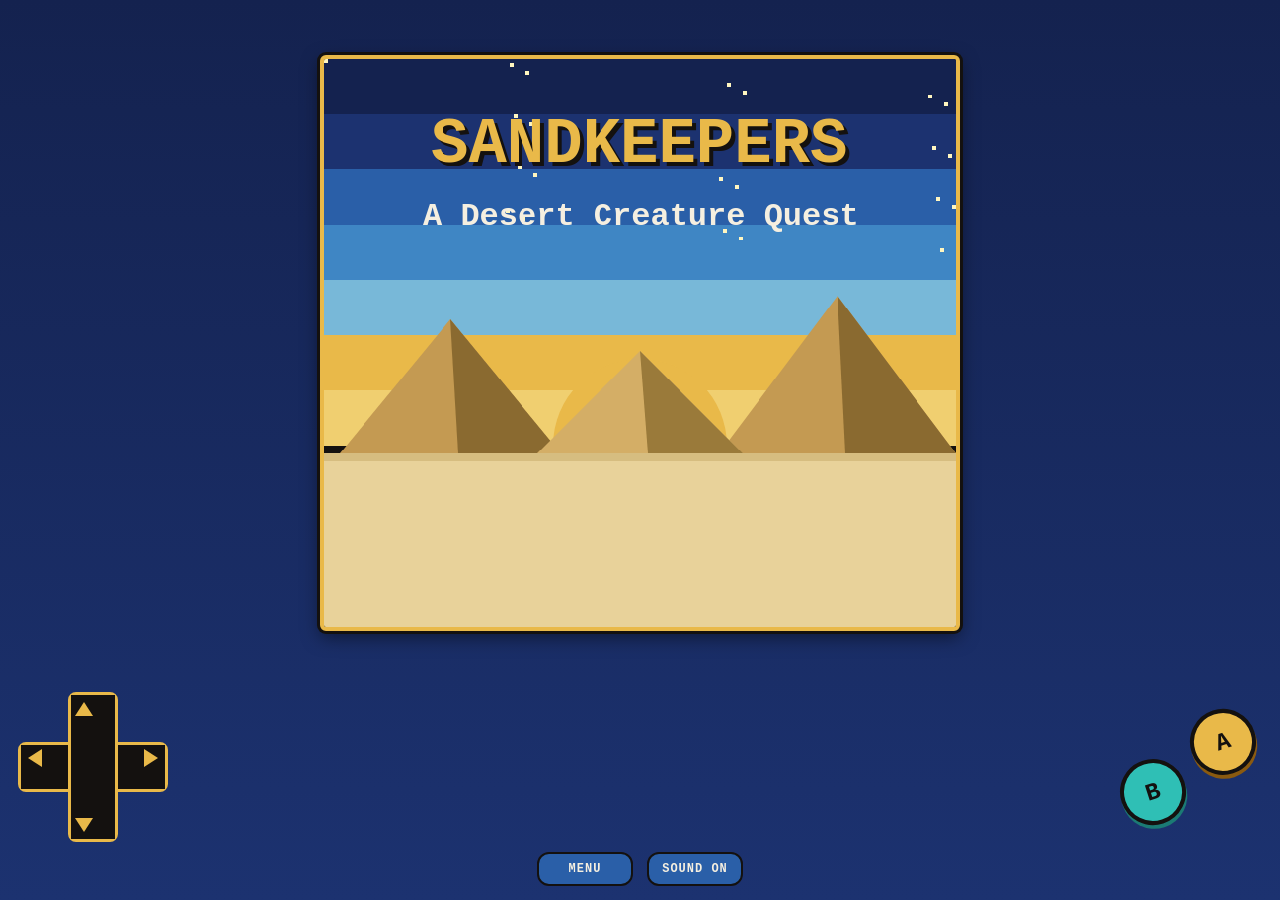
<file: index.html>
<!doctype html>
<html lang="en">
<head>
  <meta name="robots" content="noindex, nofollow">
  <meta charset="utf-8">
  <meta name="viewport" content="width=device-width, initial-scale=1, maximum-scale=1, user-scalable=no, viewport-fit=cover">
  <title>Sandkeepers</title>
  <meta name="theme-color" content="#14224f">
  <meta name="apple-mobile-web-app-capable" content="yes">
  <meta name="mobile-web-app-capable" content="yes">
  <meta name="apple-mobile-web-app-status-bar-style" content="black-translucent">
  <meta name="apple-mobile-web-app-title" content="Sandkeepers">
  <meta name="format-detection" content="telephone=no">
  <link rel="apple-touch-icon" href="icons/apple-touch-icon.png">
  <link rel="icon" type="image/png" sizes="192x192" href="icons/icon-192.png">
  <link rel="manifest" href="manifest.webmanifest">
  <link rel="stylesheet" href="styles.css?v=1">
</head>
<body>
  <div id="app">
    <div id="screen-wrap"><canvas id="screen" width="640" height="576"></canvas></div>
    <div id="controls">
      <div id="dpad" aria-label="Direction pad"><i class="bar h"></i><i class="bar v"></i><i class="ar u"></i><i class="ar d"></i><i class="ar l"></i><i class="ar r"></i></div>
      <div id="mid"><button id="btn-start" type="button">MENU</button><button id="btn-snd" type="button">SOUND ON</button></div>
      <div id="ab"><button id="btn-b" type="button">B</button><button id="btn-a" type="button">A</button></div>
    </div>
  </div>

  <div id="backup" hidden>
    <div class="panel">
      <h2>Backup</h2>
      <p id="bk-msg"></p>
      <textarea id="bk-text" rows="6" spellcheck="false" autocapitalize="off" autocorrect="off"></textarea>
      <div class="row"><button id="bk-copy" type="button">Copy</button><button id="bk-import" type="button">Import</button></div>
      <div class="row"><button id="bk-reset" type="button" class="danger">Erase everything</button><button id="bk-close" type="button">Close</button></div>
    </div>
  </div>

  <script src="data.js?v=1"></script>
  <script src="logic.js?v=1"></script>
  <script src="sprites.js?v=1"></script>
  <script src="audio.js?v=1"></script>
  <script src="game.js?v=1"></script>
  <script>
    if ('serviceWorker' in navigator && location.protocol !== 'file:') {
      window.addEventListener('load', function () { navigator.serviceWorker.register('service-worker.js').catch(function () {}); });
    }
  </script>
</body>
</html>
</file>
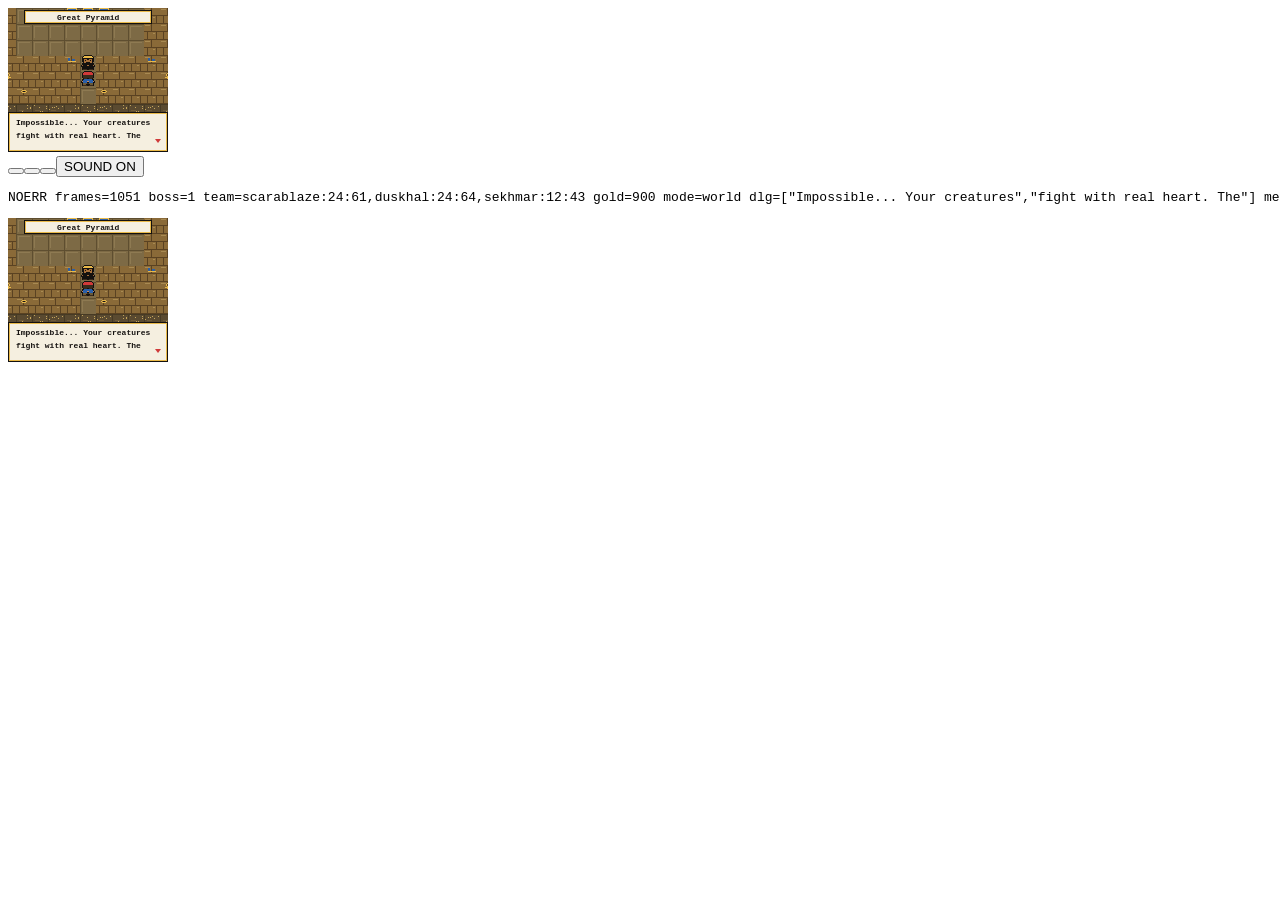
<file: tests/boss.html>
<!doctype html><html><head><meta charset="utf-8"></head><body>
<div id="app"><div id="screen-wrap"><canvas id="screen"></canvas></div>
<div id="dpad"></div><button id="btn-a"></button><button id="btn-b"></button><button id="btn-start"></button><button id="btn-snd"></button></div>
<div id="backup" hidden><p id="bk-msg"></p><textarea id="bk-text"></textarea><button id="bk-copy"></button><button id="bk-import"></button><button id="bk-reset"></button><button id="bk-close"></button></div>
<pre id="out">pending</pre>
<script src="../data.js"></script><script src="../logic.js"></script><script src="../sprites.js"></script><script src="../audio.js"></script><script src="../game.js"></script>
<script>
(function(){
var G=EG.game;
async function main(){
  localStorage.clear();
  for(var i=0;i<400;i++){ G.press('a'); for(var k=0;k<4;k++){G.tick();await null;await null;} if(G.G.map&&G.G.mode==='world'&&G.getS()&&G.getS().team.length) break; }
  var S=G.getS(); S.team=[EG.makeCreature('scarablaze',24),EG.makeCreature('duskhal',24)]; S.team.forEach(function(c){c.moves.sort(function(a,b){return (EG.MOVES[b].p||0)-(EG.MOVES[a].p||0);});}); S.flags.starter=true; S.flags.guard=1;
  G.setRng(function(){return 0.5;});
  while(G.G.locked||G.G.dialog||G.G.overlays.length){G.press('b');G.tick();await null;}
  S.beaten=S.beaten||{}; 
  G.loadMap('pyramid',10,4,'down');
  
  G.setHeld('down'); var f, tr=[], lastd=''; window.tr=tr; var tickO=G.tick;
  for(f=0;f<20000&&!S.flags.boss;f++){ if(f%5===0) G.press('a'); G.tick(); await null; await null; if(window.__egError)break; if(f===30)G.setHeld(null); var d=G.G.dialog&&G.G.dialog.pages[G.G.dialog.pi].join(' '); if(d&&d!==lastd){lastd=d;tr.push(f+':'+d);}  }
  for(var j=0;j<600;j++){ if(j%5===0)G.press('a'); G.tick(); await null; await null; }
  G.render();
  document.getElementById('out').textContent=(window.__egError?'ERROR '+window.__egError:'NOERR')+' frames='+f+' boss='+S.flags.boss+' team='+S.team.map(function(c){return c.sp+':'+c.lv+':'+c.hp}).join(',')+' gold='+S.gold+' mode='+G.G.mode+' dlg='+JSON.stringify(G.G.dialog&&G.G.dialog.pages[G.G.dialog.pi])+' menu='+JSON.stringify(G.G.bt&&G.G.bt.menu&&G.G.bt.menu.cells)+' B='+(G.G.bt?JSON.stringify({over:G.G.bt.B.over,sw:G.G.bt.B.needSwitch,pi:G.G.bt.B.pi,foes:G.G.bt.B.foes&&G.G.bt.B.foes.map(function(c){return c.sp+c.hp})}):'')+' TRACE='+tr.slice(0,40).join(' | ')+' ov='+G.G.overlays.length+' locked='+G.G.locked; var im=new Image(); im.src=document.getElementById('screen').toDataURL(); document.body.appendChild(im);
}
window.addEventListener('load',function(){setTimeout(function(){main().catch(function(e){document.getElementById('out').textContent='EXC '+(e.stack||e);});},50);});
})();
</script></body></html>
</file>
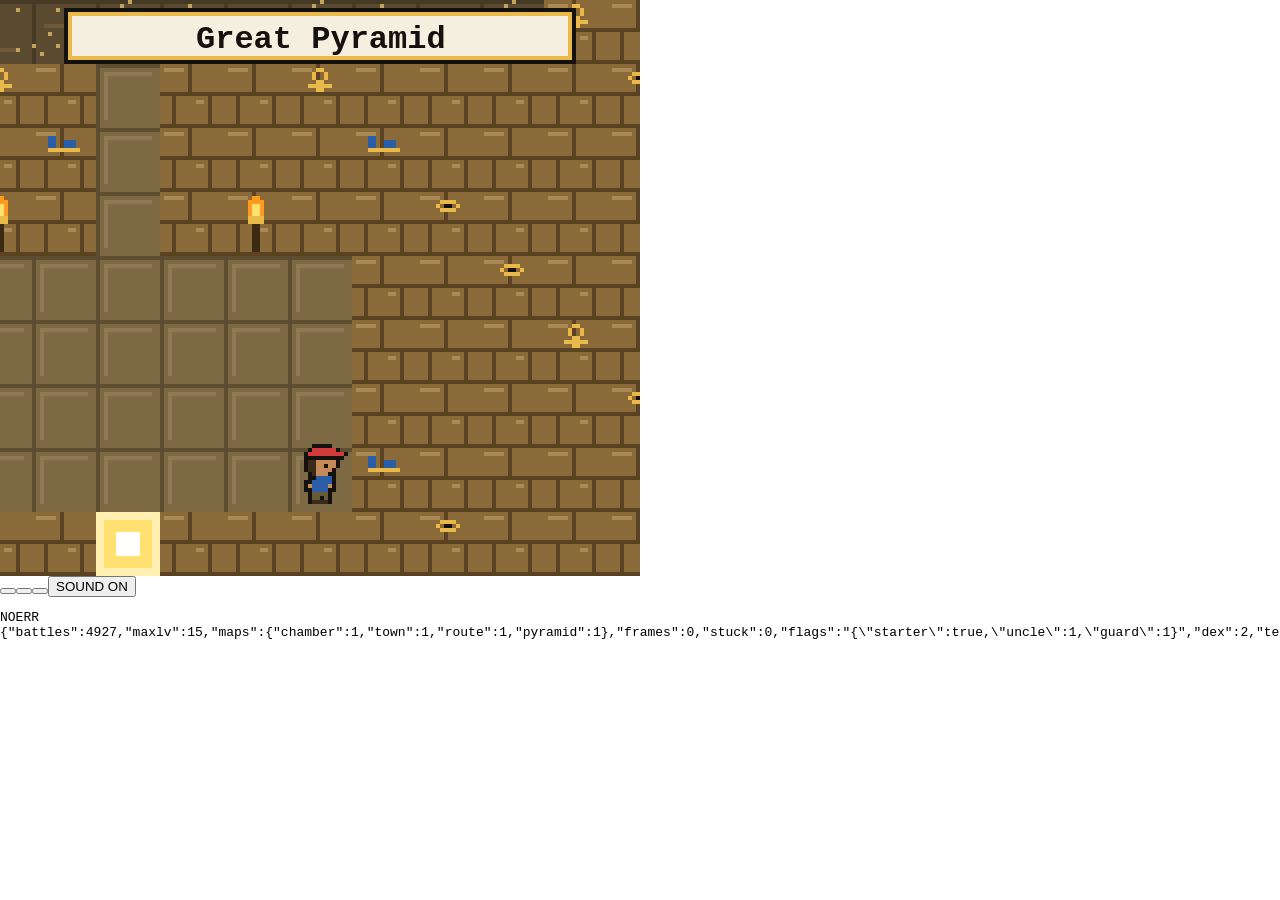
<file: tests/fuzz.html>
<!doctype html><html><head><meta charset="utf-8"><style>body{margin:0}#screen-wrap{width:640px;height:576px}</style></head><body>
<div id="app"><div id="screen-wrap"><canvas id="screen"></canvas></div>
<div id="dpad"></div><button id="btn-a"></button><button id="btn-b"></button><button id="btn-start"></button><button id="btn-snd"></button></div>
<div id="backup" hidden><p id="bk-msg"></p><textarea id="bk-text"></textarea><button id="bk-copy"></button><button id="bk-import"></button><button id="bk-reset"></button><button id="bk-close"></button></div>
<pre id="out">pending</pre>
<script src="../data.js"></script><script src="../logic.js"></script><script src="../sprites.js"></script><script src="../audio.js"></script><script src="../game.js"></script>
<script>
(function(){
var G=EG.game, seed=12345; function r(){ seed=(seed*1664525+1013904223)>>>0; return seed/4294967296; }
G.setRng(r);
var btns=['up','down','left','right','a','a','a','a','b','b','b','b','b','b','b','b','b','b','b','b','b','b','b','b','start'], dirs=[null,'up','down','left','right'];
var stats={battles:0,maxlv:0,maps:{},frames:0,stuck:0};
async function main(){
  localStorage.clear();
  for(var i=0;i<10;i++){G.tick();await null;}
  // new game: mash through
  for(var i=0;i<400;i++){ G.press('a'); for(var k=0;k<4;k++){G.tick();await null;await null;} if(G.G.map&&G.G.mode==='world'&&G.getS()&&G.getS().team.length) break; }
  var S=G.getS(), idle=0, last=''; var seedArg=+(location.search.match(/seed=(\d+)/)||[0,12345])[1]; seed=seedArg; S.team.push(EG.makeCreature('jackling',15)); S.team.push(EG.makeCreature('scarabit',15)); S.team.push(EG.makeCreature('crocklet',15)); S.items.charm=99; S.items.ankh=99; S.items.tonic=50; S.gold=900;
  for(var f=0;f<60000;f++){
    if(f%15===0){ G.setHeld(dirs[Math.floor(r()*5)]); }
    if(f%6===0){ G.press(btns[Math.floor(r()*btns.length)]); }
    G.tick(); await null; await null;
    S=G.getS();
    if(G.G.mode==='battle') stats.battles++;
    if(S&&S.team) S.team.forEach(function(c){ if(c.lv>stats.maxlv) stats.maxlv=c.lv; });
    if(G.G.map) stats.maps[G.G.map.id]=1;
    // keep progress interesting: periodic level boost & teleports
    if(f%2500===2499 && S.team.length){ var spots={town:[13,12],route:[1,9],pyramid:[10,24],pyramid2:[10,24]}; spots.pyramid2=spots.pyramid; var ids=Object.keys(spots); var m=ids[Math.floor(r()*4)]; if(m==='pyramid2')m='pyramid'; S.flags.starter=true; if(G.G.locked||G.G.mode!=='world'||G.G.overlays.length||G.G.dialog){ for(var q=0;q<30;q++){G.press('b');G.tick();await null;} } try{ G.loadMap(m,spots[m][0],spots[m][1],'down'); }catch(e){ window.__egError='loadMap '+e; } S.team.forEach(function(c){ if(c.lv<12){} }); }
    if(f%800===799 && S.team.length) S.team.forEach(function(c){ c.hp=EG.maxHp(c); });
    if(window.__egError) break;
    if(f%200===0) G.render();
  }
  G.render();
  stats.flags=JSON.stringify(G.getS().flags); stats.dex=Object.keys(G.getS().dex.caught||{}).length; stats.team=G.getS().team.map(function(c){return c.sp+':'+c.lv});
  stats.items=JSON.stringify(G.getS().items); stats.gold=G.getS().gold;
  document.getElementById('out').textContent=(window.__egError?'ERROR '+window.__egError:'NOERR')+'\n'+JSON.stringify(stats);
}
window.addEventListener('load',function(){setTimeout(function(){main().catch(function(e){document.getElementById('out').textContent='EXC '+(e.stack||e)+JSON.stringify(stats);});},50);});
})();
</script></body></html>
</file>
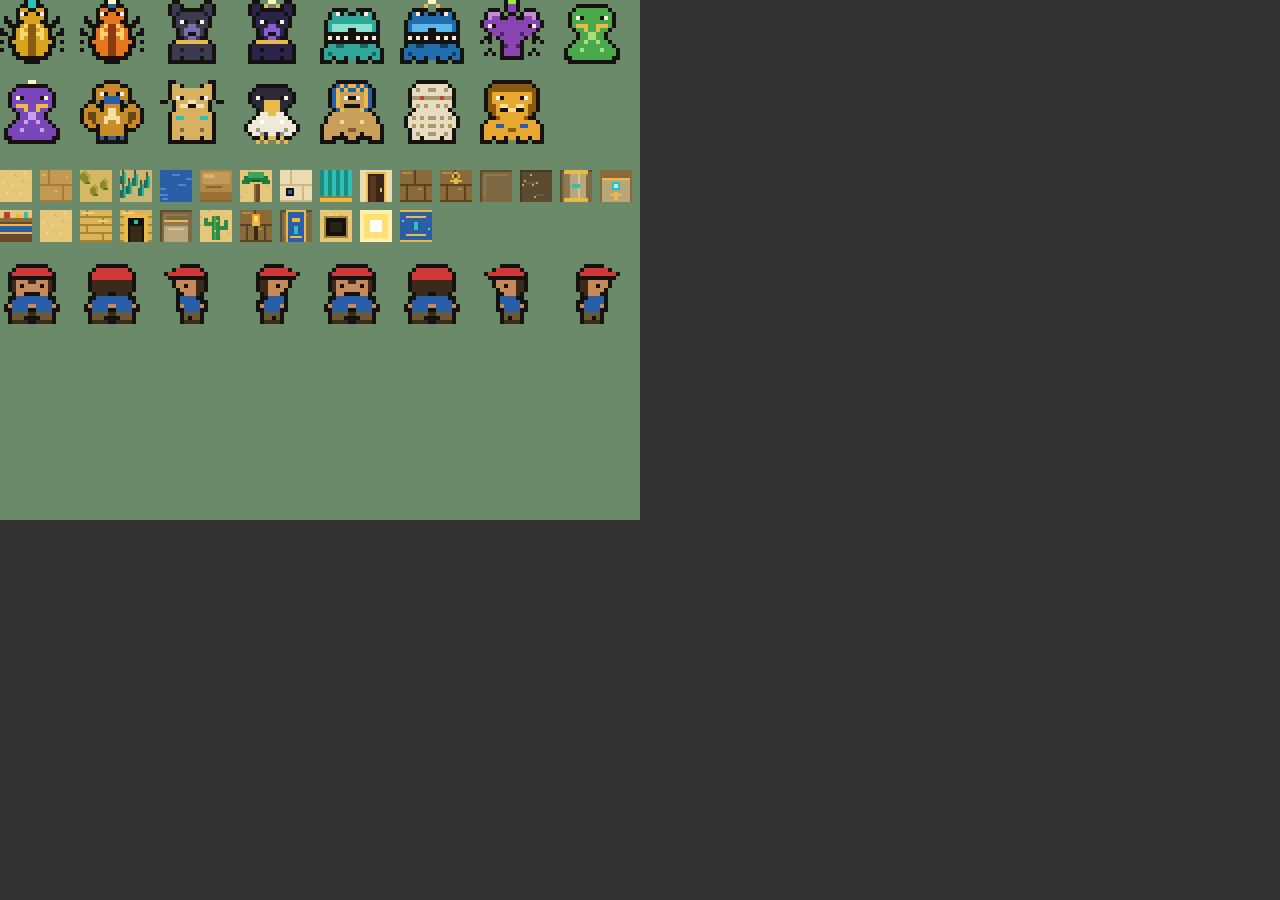
<file: tests/preview.html>
<!doctype html><body style="margin:0;background:#333"><canvas id=c width=640 height=520></canvas>
<script src="../data.js"></script><script src="../logic.js"></script><script src="../sprites.js"></script>
<script>
var c=document.getElementById('c'),g=c.getContext('2d');g.imageSmoothingEnabled=false;g.fillStyle='#6a8a6a';g.fillRect(0,0,640,520);
EG.SPECIES_LIST.forEach(function(k,i){g.drawImage(EG.creatureSprite(k),(i%8)*80,Math.floor(i/8)*80,64,64);});
var tiles='.=,"~#THRDWXFGPASM^EJcLNVUr'.split('');
tiles.forEach(function(t,i){g.drawImage(EG.tileCanvas(t,0,i,i),(i%16)*40,170+Math.floor(i/16)*40,32,32);});
var look={shirt:'#2a5fa8',hair:'#3a2a1a',skin:'#c68a5a',pants:'#6a5a3a',cap:'#d03a3a'};
['down','up','left','right'].forEach(function(d,i){g.drawImage(EG.personSprite(look,d,0),i*80,260,64,64);g.drawImage(EG.personSprite(look,d,1),i*80+320,260,64,64);});
</script>
</file>
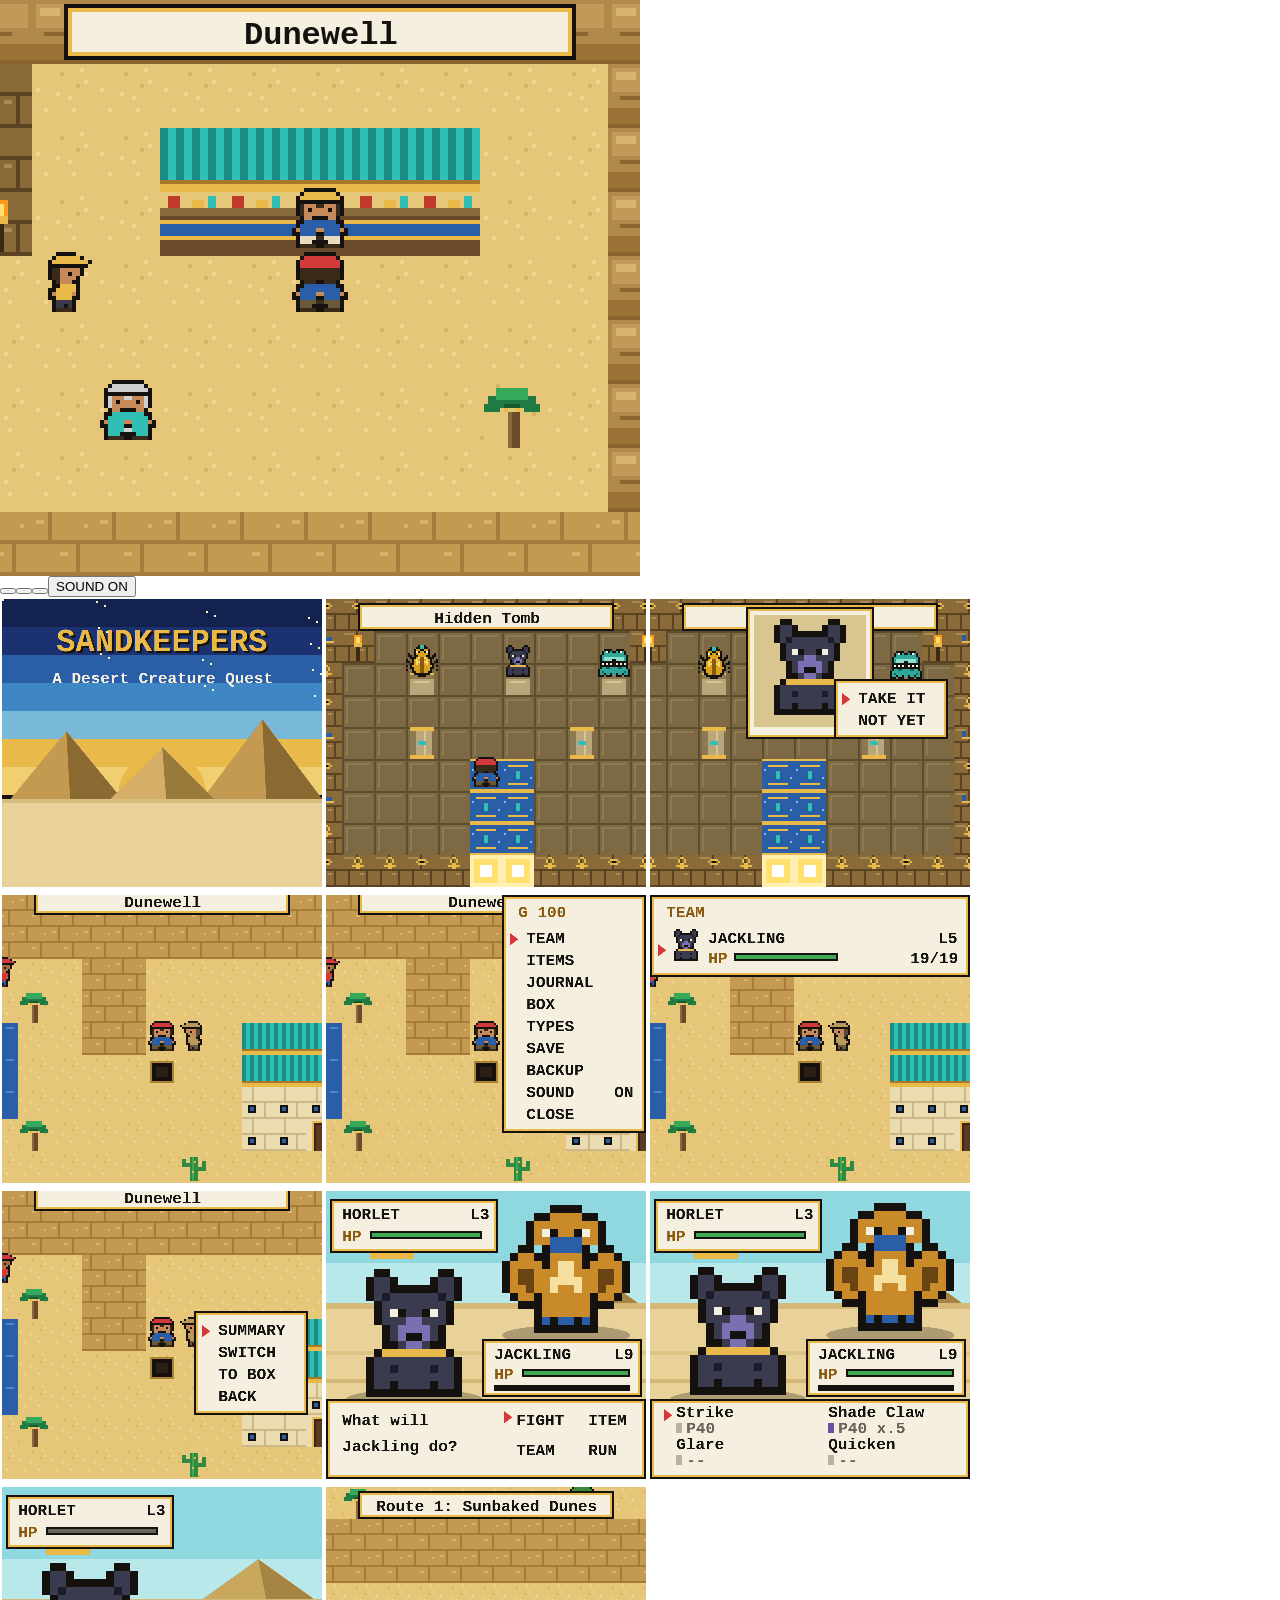
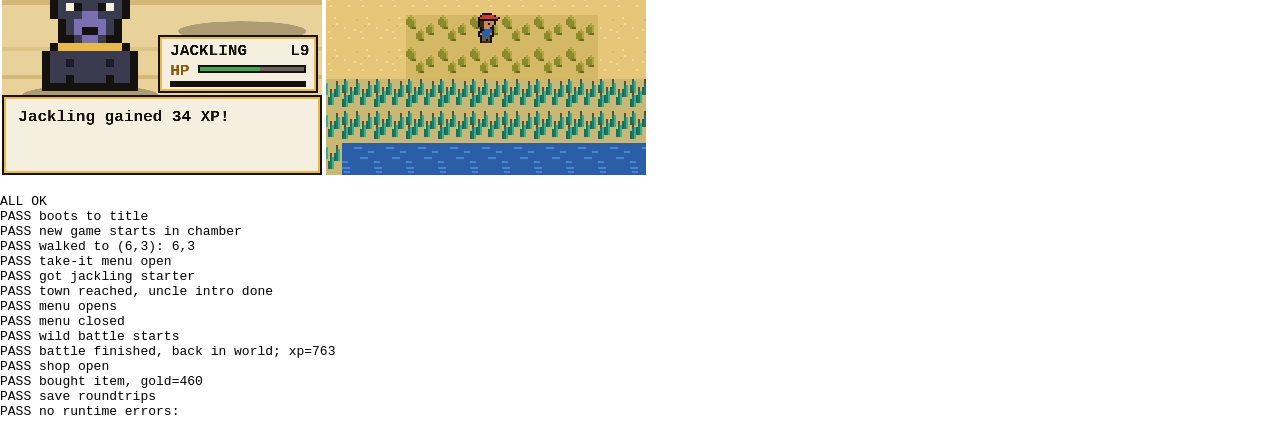
<file: tests/selftest.html>
<!doctype html><html><head><meta charset="utf-8"><style>body{margin:0}#screen-wrap{width:640px;height:576px}</style></head><body>
<div id="app"><div id="screen-wrap"><canvas id="screen"></canvas></div>
<div id="dpad"></div><button id="btn-a"></button><button id="btn-b"></button><button id="btn-start"></button><button id="btn-snd"></button></div>
<div id="backup" hidden><p id="bk-msg"></p><textarea id="bk-text"></textarea><button id="bk-copy"></button><button id="bk-import"></button><button id="bk-reset"></button><button id="bk-close"></button></div>
<div id="shots"></div><pre id="out">pending</pre>
<script src="../data.js"></script><script src="../logic.js"></script><script src="../sprites.js"></script><script src="../audio.js"></script><script src="../game.js"></script>
<script src="selftest.js"></script></body></html>
</file>
<file: styles.css>
* { box-sizing: border-box; -webkit-tap-highlight-color: transparent; -webkit-touch-callout: none; -webkit-user-select: none; user-select: none; }
html, body { margin: 0; height: 100%; background: #14224f; overflow: hidden; overscroll-behavior: none; touch-action: none; font-family: "Courier New", Courier, monospace; }
body { position: fixed; inset: 0; }
#app { position: absolute; inset: 0; display: grid; grid-template-rows: 1fr auto; padding: env(safe-area-inset-top) env(safe-area-inset-right) env(safe-area-inset-bottom) env(safe-area-inset-left); background: linear-gradient(#14224f, #1c3270); }
#screen-wrap { display: flex; align-items: center; justify-content: center; min-height: 0; padding: 8px; }
#screen { image-rendering: pixelated; image-rendering: crisp-edges; background: #14110f; border: 4px solid #e9b949; border-radius: 6px; box-shadow: 0 0 0 3px #14110f, 0 6px 18px rgba(0,0,0,.5); max-width: 100%; max-height: 100%; }
#controls { display: grid; grid-template-columns: 1fr 1fr; grid-template-areas: "dpad ab" "mid mid"; align-items: center; padding: 6px 18px 14px; gap: 10px 6px; }
#dpad { grid-area: dpad; position: relative; width: 150px; height: 150px; justify-self: start; touch-action: none; }
#dpad .bar { position: absolute; background: #14110f; border: 3px solid #e9b949; border-radius: 8px; }
#dpad .bar.h { left: 0; right: 0; top: 50px; height: 50px; }
#dpad .bar.v { top: 0; bottom: 0; left: 50px; width: 50px; }
#dpad .v::after, #dpad .h::after { content: ""; position: absolute; inset: 0; background: #14110f; }
#dpad .ar { position: absolute; width: 0; height: 0; border: 9px solid transparent; z-index: 2; }
#dpad .u { left: 57px; top: 10px; border-bottom: 14px solid #e9b949; border-top: 0; }
#dpad .d { left: 57px; bottom: 10px; border-top: 14px solid #e9b949; border-bottom: 0; }
#dpad .l { top: 57px; left: 10px; border-right: 14px solid #e9b949; border-left: 0; }
#dpad .r { top: 57px; right: 10px; border-left: 14px solid #e9b949; border-right: 0; }
#mid { grid-area: mid; display: flex; flex-direction: row; gap: 14px; align-items: center; justify-content: center; }
#mid button { font: bold 12px "Courier New", monospace; letter-spacing: 1px; color: #f5efe0; background: #2a5fa8; border: 2px solid #14110f; border-radius: 12px; padding: 8px 12px; min-width: 96px; }
#mid button:active, #mid button.on { background: #e9b949; color: #14110f; }
#ab { grid-area: ab; display: flex; gap: 16px; justify-self: end; transform: rotate(-18deg); }
#ab button { width: 66px; height: 66px; border-radius: 50%; font: bold 24px "Courier New", monospace; color: #14110f; background: #e9b949; border: 4px solid #14110f; box-shadow: 0 4px 0 #8a5a10; touch-action: none; }
#ab button:active, #ab button.on { transform: translateY(3px); box-shadow: 0 1px 0 #8a5a10; background: #f6d86a; }
#ab #btn-b { margin-top: 26px; background: #2fbfb5; box-shadow: 0 4px 0 #1b7a74; }
#ab #btn-b:active, #ab #btn-b.on { box-shadow: 0 1px 0 #1b7a74; background: #6fe0d8; }
@media (orientation: landscape) and (max-height: 520px) {
  #app { grid-template-rows: 1fr auto; grid-template-columns: auto 1fr auto; grid-template-areas: "dpad screen ab" "dpad mid ab"; }
  #controls { display: contents; }
  #mid { }
  #dpad { grid-area: dpad; align-self: center; margin: 0 8px 0 18px; }
  #ab { grid-area: ab; align-self: center; margin: 0 22px 0 8px; }
  #screen-wrap { grid-area: screen; }
  #mid { grid-area: mid; flex-direction: row; padding-bottom: 8px; }
  #mid button { padding: 5px 10px; min-width: 80px; }
}
@media (max-height: 640px) and (orientation: portrait) { #dpad { width: 120px; height: 120px; transform-origin: left center; transform: scale(.8); } #ab button { width: 56px; height: 56px; } }
#backup { position: fixed; inset: 0; background: rgba(10, 8, 20, .85); display: flex; align-items: center; justify-content: center; padding: 16px; z-index: 10; touch-action: auto; }
#backup[hidden] { display: none; }
#backup .panel { background: #f5efe0; border: 4px solid #e9b949; border-radius: 10px; padding: 14px; width: min(460px, 100%); color: #14110f; -webkit-user-select: text; user-select: text; }
#backup h2 { margin: 0 0 6px; font-size: 18px; }
#backup p { margin: 0 0 8px; font-size: 14px; }
#backup textarea { width: 100%; font: 12px monospace; border: 2px solid #14110f; border-radius: 6px; padding: 6px; background: #fff; color: #14110f; -webkit-user-select: text; user-select: text; }
#backup .row { display: flex; gap: 8px; margin-top: 8px; }
#backup button { flex: 1; font: bold 15px "Courier New", monospace; padding: 12px; border-radius: 8px; border: 2px solid #14110f; background: #2a5fa8; color: #f5efe0; }
#backup button.danger { background: #d03a3a; }
</file>
